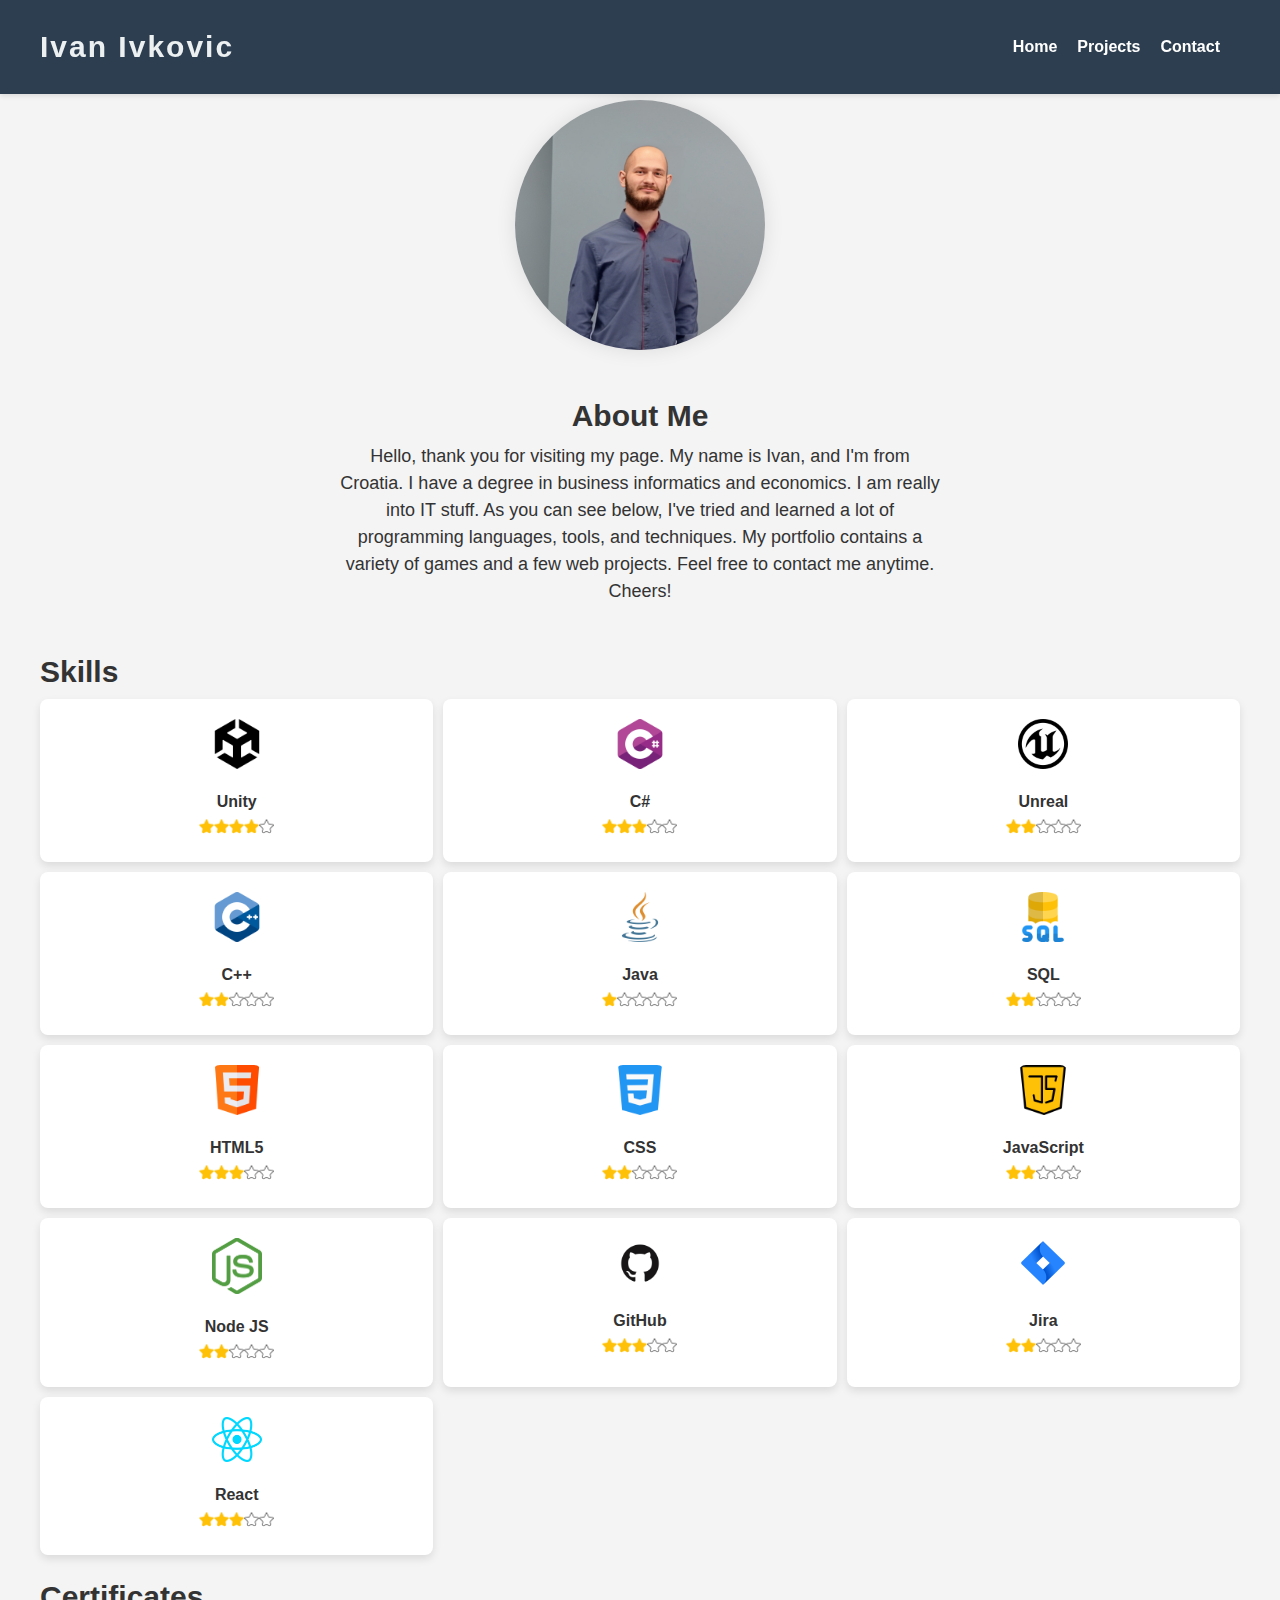
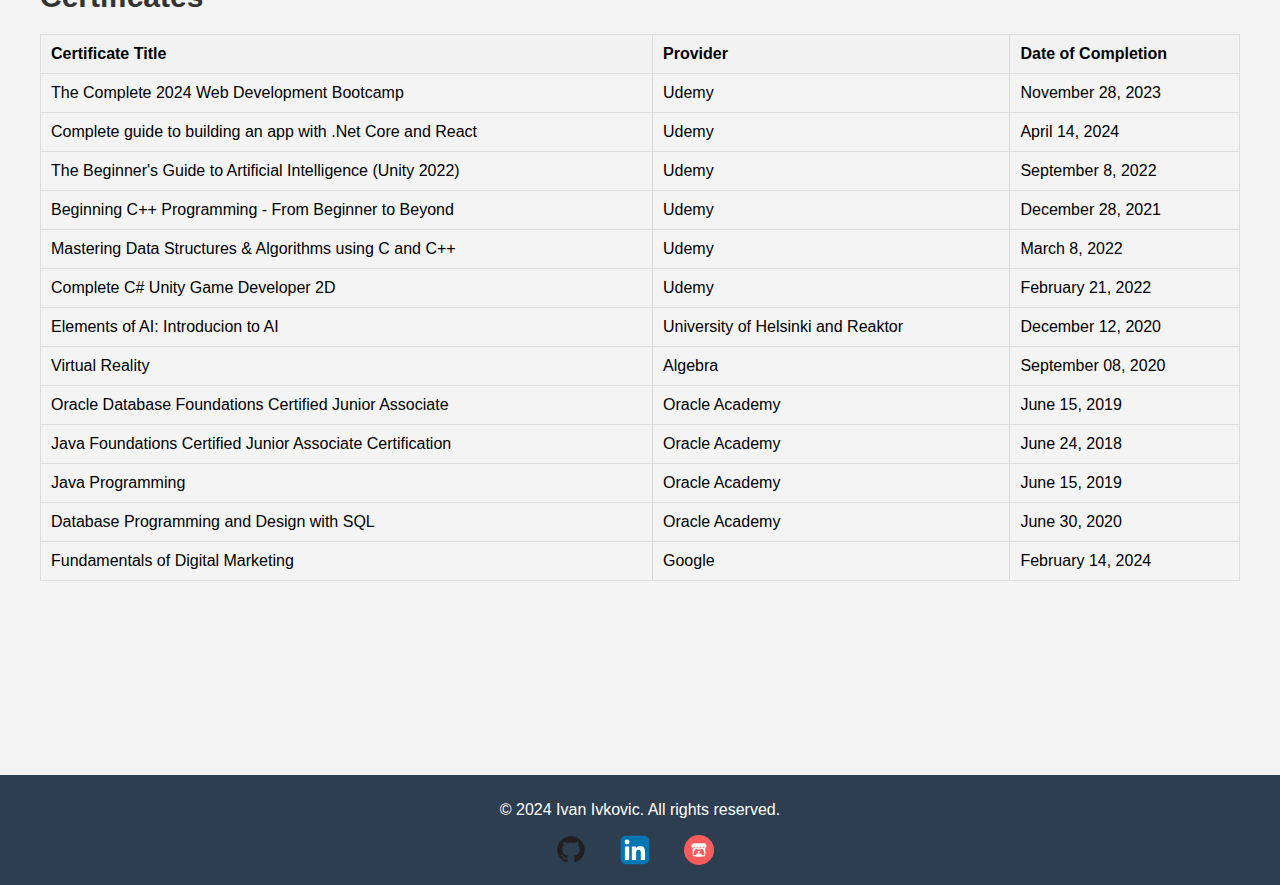
<file: index.html>
<!DOCTYPE html>
<html lang="en">

<head>
    <meta charset="UTF-8">
    <meta name="viewport" content="width=device-width, initial-scale=1.0">
    <link rel="stylesheet" href="style/style.css">
    <title>Ivan Ivkovic</title>
</head>

<body id="body">

    <div id="header-placeholder"></div>
 
    <section id="profile" class="container">
        <img src="images/logoHD.png" alt="Your Profile Photo" class="profile-photo">
    </section>

    <section id="description" class="container">
        <h2>About Me</h2>
        <p class="self-description">Hello, thank you for visiting my page. My name is Ivan, and I'm from Croatia. I have a degree in business informatics
        and economics. I am really into IT stuff. As you can see below, I've tried and learned a lot of programming languages,
        tools, and techniques. My portfolio contains a variety of games and a few web projects. Feel free to contact me anytime.
        Cheers!
        </p>
    </section>

    <section id="skills" class="container">
        <h2 id="skills-header">Skills</h2>
    
        <div class="skills-container">
            <div class="skill" data-rating="4">
                <img src="images/Skills Icons/unity.png" alt="Unity Icon">
                <h3>Unity</h3>
                <div class="rating">
                </div>
            </div>

            <div class="skill" data-rating="3">
                <img src="images/Skills Icons/c-sharp.png" alt="C-sharp Icon">
                <h3>C#</h3>
                <div class="rating">
                </div>
            </div>

            <div class="skill" data-rating="2">
                <img src="images/Skills Icons/unreal-engine.png" alt="Unreal Icon">
                <h3>Unreal</h3>
                <div class="rating">
                </div>
            </div>

            <div class="skill" data-rating="2">
                <img src="images/Skills Icons/c-.png" alt="Cpp Icon">
                <h3>C++</h3>
                <div class="rating">
                </div>
            </div>

            <div class="skill" data-rating="1">
                <img src="images/Skills Icons/java.png" alt="Java Icon">
                <h3>Java</h3>
                <div class="rating">
                </div>
            </div>

            <div class="skill" data-rating="2">
                <img src="images/Skills Icons/sql-server.png" alt="SQL Icon">
                <h3>SQL</h3>
                <div class="rating">
                </div>
            </div>

            <div class="skill" data-rating="3">
                <img src="images/Skills Icons/html.png" alt="HTML5 Icon">
                <h3>HTML5</h3>
                <div class="rating">
                </div>
            </div>
    
            <div class="skill" data-rating="2">
                <img src="images/Skills Icons/css-3.png" alt="CSS Icon">
                <h3>CSS</h3>
                <div class="rating">
                </div>
            </div>

            <div class="skill" data-rating="2">
                <img src="images/Skills Icons/java-script.png" alt="JS Icon">
                <h3>JavaScript</h3>
                <div class="rating">
                </div>
            </div>

            <div class="skill" data-rating="2">
                <img src="images/Skills Icons/node-js.png" alt="Node Icon">
                <h3>Node JS</h3>
                <div class="rating">
                </div>
            </div>

            <div class="skill" data-rating="3">
                <img src="images/Skills Icons/github-icon.png" alt="GitHub Icon">
                <h3>GitHub</h3>
                <div class="rating">
                </div>
            </div>

            <div class="skill" data-rating="2">
                <img src="images/Skills Icons/jira.png" alt="Jira Icon">
                <h3>Jira</h3>
                <div class="rating">
                </div>
            </div>

            <div class="skill" data-rating="3">
                <img src="images/Skills Icons/react.png" alt="React Icon">
                <h3>React</h3>
                <div class="rating">
                </div>
            </div>
    
        </div>
    </section>

    <section id="certificates" class="container">
        <h2>Certificates</h2>
    
        <table class="certificate-table">
            <thead>
                <tr>
                    <th>Certificate Title</th>
                    <th>Provider</th>
                    <th>Date of Completion</th>
                </tr>
            </thead>
            <tbody>
                <tr>
                    <td>The Complete 2024 Web Development Bootcamp
                    </td>
                    <td>Udemy</td>
                    <td>November 28, 2023</td>
                </tr>
                <tr>
                    <td>Complete guide to building an app with .Net Core and React
                    </td>
                    <td>Udemy</td>
                    <td>April 14, 2024</td>
                </tr>
                <tr>
                    <td>The Beginner's Guide to Artificial Intelligence (Unity 2022)
                    </td>
                    <td>Udemy</td>
                    <td>September 8, 2022</td>
                </tr>
                <tr>
                    <td>Beginning C++ Programming - From Beginner to Beyond
                    </td>
                    <td>Udemy</td>
                    <td>December 28, 2021</td>
                </tr>
                <tr>
                    <td>Mastering Data Structures & Algorithms using C and C++
                    </td>
                    <td>Udemy</td>
                    <td>March 8, 2022</td>
                </tr>
                <tr>
                    <td>Complete C# Unity Game Developer 2D
                    </td>
                    <td>Udemy</td>
                    <td>February 21, 2022</td>
                </tr>
                <tr>
                    <td>Elements of AI: Introducion to AI</td>
                    <td>University of Helsinki and Reaktor</td>
                    <td>December 12, 2020</td>
                </tr>
                <tr>
                    <td>Virtual Reality</td>
                    <td>Algebra</td>
                    <td>September 08, 2020</td>
                </tr>
                <tr>
                    <td>Oracle Database Foundations Certified Junior Associate</td>
                    <td>Oracle Academy</td>
                    <td>June 15, 2019</td>
                </tr>
                <tr>
                    <td>Java Foundations Certified Junior Associate Certification</td>
                    <td>Oracle Academy</td>
                    <td>June 24, 2018</td>
                </tr>
                <tr>
                    <td>Java Programming</td>
                    <td>Oracle Academy</td>
                    <td>June 15, 2019</td>
                </tr>
                <tr>
                    <td>Database Programming and Design with SQL</td>
                    <td>Oracle Academy</td>
                    <td>June 30, 2020</td>
                </tr>
                <tr>
                    <td>Fundamentals of Digital Marketing</td>
                    <td>Google</td>
                    <td>February 14, 2024</td>
                </tr>
            </tbody>
        </table>
    </section>

    <div id="myModal" class="modal">
        <span class="close" onclick="closeModal()">&times;</span>
        <img class="modal-content" id="modalImg">
    </div>

    <a href="#top" id="scrollToTop" aria-label="Scroll to Top">&#8679;</a>

    <footer id="footer">
        <p>&copy; 2024 Ivan Ivkovic. All rights reserved.</p>

        <div class="social-icons">
            <a href="https://github.com/Iv3k" target="_blank" title="GitHub">
                <img src="images/github.svg" alt="GitHub Icon">
            </a>
            <a href="https://www.linkedin.com/in/ivan-ivkovi%C4%87/" target="_blank" title="LinkedIn">
                <img src="images/linkedin-original.svg" alt="LinkedIn Icon">
            </a>
            <a href="https://bugfactory.itch.io/" target="_blank" title="itch.io">
                <img src="images/itch-io.svg" alt="itch.io Icon">
            </a>
        </div>
    </footer>

    <script src="script.js"></script>

</body>

</html>
</file>
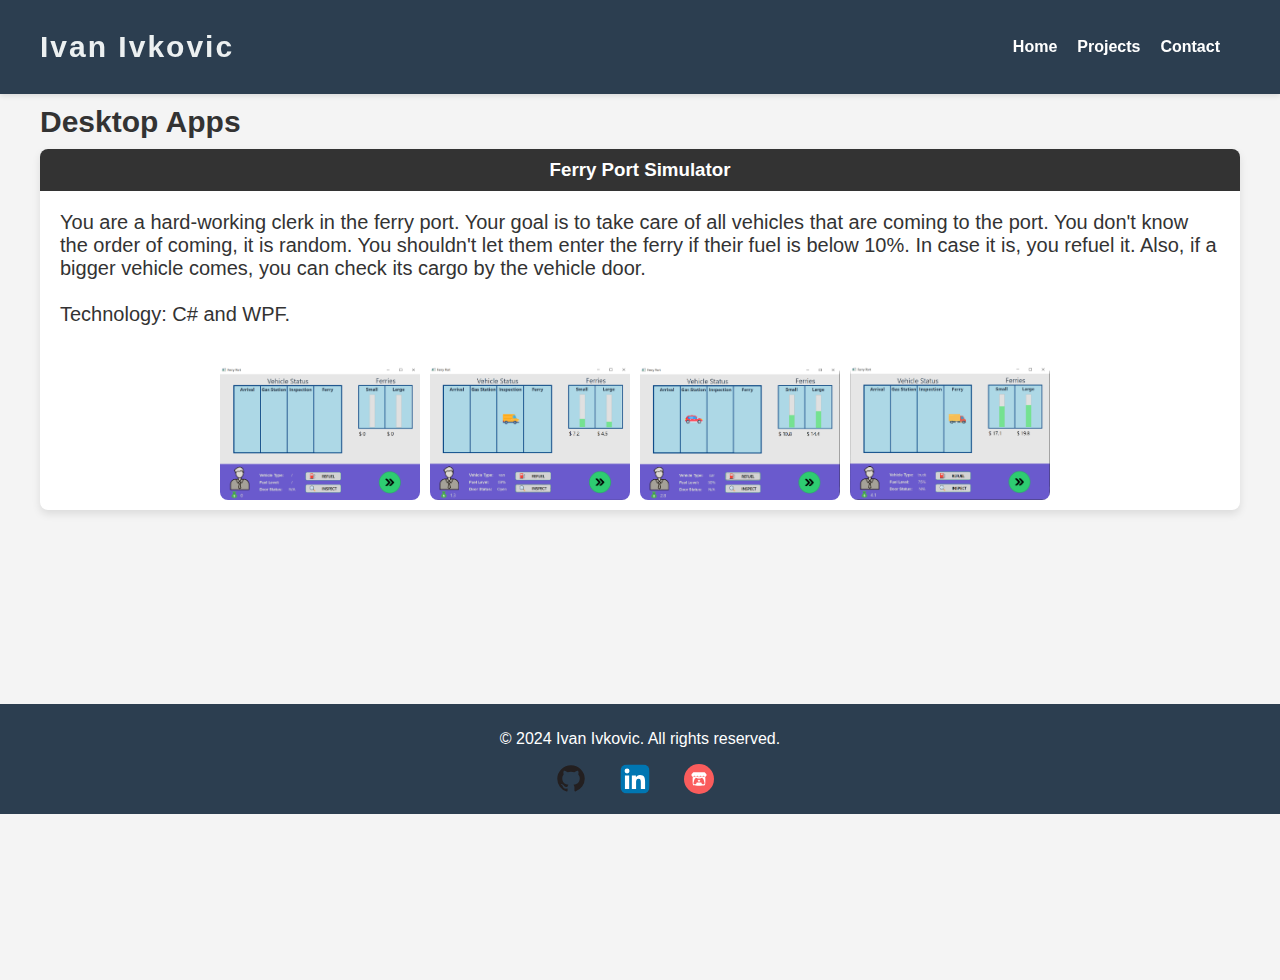
<file: desktop.html>
<!DOCTYPE html>
<html lang="en">

<head>
    <meta charset="UTF-8">
    <meta name="viewport" content="width=device-width, initial-scale=1.0">
    <link rel="stylesheet" href="style/style.css">
    <title>Desktop Apps</title>
</head>

<body id="body">

    <div id="header-placeholder"></div>

    <section id="games" class="container">
        <h2>Desktop Apps</h2>

        <div class="game">
            <div class="game-header">
                <h3>Ferry Port Simulator</h3>
            </div>
            <div class="game-content">
                <p class="game-description"> You are a hard-working clerk in the ferry port. Your goal
                is to take care of all vehicles that are coming to the port. You don't know the order
                of coming, it is random. You shouldn't let them enter the ferry if their fuel is below
                10%. In case it is, you refuel it. Also, if a bigger vehicle comes, you can check its cargo by
                the vehicle door.
                <br> <br>
                Technology: C# and WPF.
                </p>
                <div class="gallery" id="game2-gallery">
                    <img src="images/ferry01.PNG" alt="Game 1 Image 1" onclick="openModal('images/ferry01.png')">
                    <img src="images/ferry02.PNG" alt="Game 1 Image 2" onclick="openModal('images/ferry02.png')">
                    <img src="images/ferry03.PNG" alt="Game 1 Image 3" onclick="openModal('images/ferry03.png')">
                    <img src="images/ferry04.PNG" alt="Game 1 Image 4" onclick="openModal('images/ferry04.png')">
                </div>
            </div>
        </div>

    </section>

    <div id="myModal" class="modal">
        <span class="close" onclick="closeModal()">&times;</span>
        <img class="modal-content" id="modalImg">
    </div>

    <a href="#top" id="scrollToTop" aria-label="Scroll to Top">&#8679;</a>


    <footer id="footer">
        <p>&copy; 2024 Ivan Ivkovic. All rights reserved.</p>

        <div class="social-icons">
            <a href="https://github.com/Iv3k" target="_blank" title="GitHub">
                <img src="images/github.svg" alt="GitHub Icon">
            </a>
            <a href="https://www.linkedin.com/in/ivan-ivkovi%C4%87/" target="_blank" title="LinkedIn">
                <img src="images/linkedin-original.svg" alt="LinkedIn Icon">
            </a>
            <a href="https://bugfactory.itch.io/" target="_blank" title="itch.io">
                <img src="images/itch-io.svg" alt="itch.io Icon">
            </a>
        </div>
    </footer>

    <script src="script.js"></script>

</body>

</html>
</file>
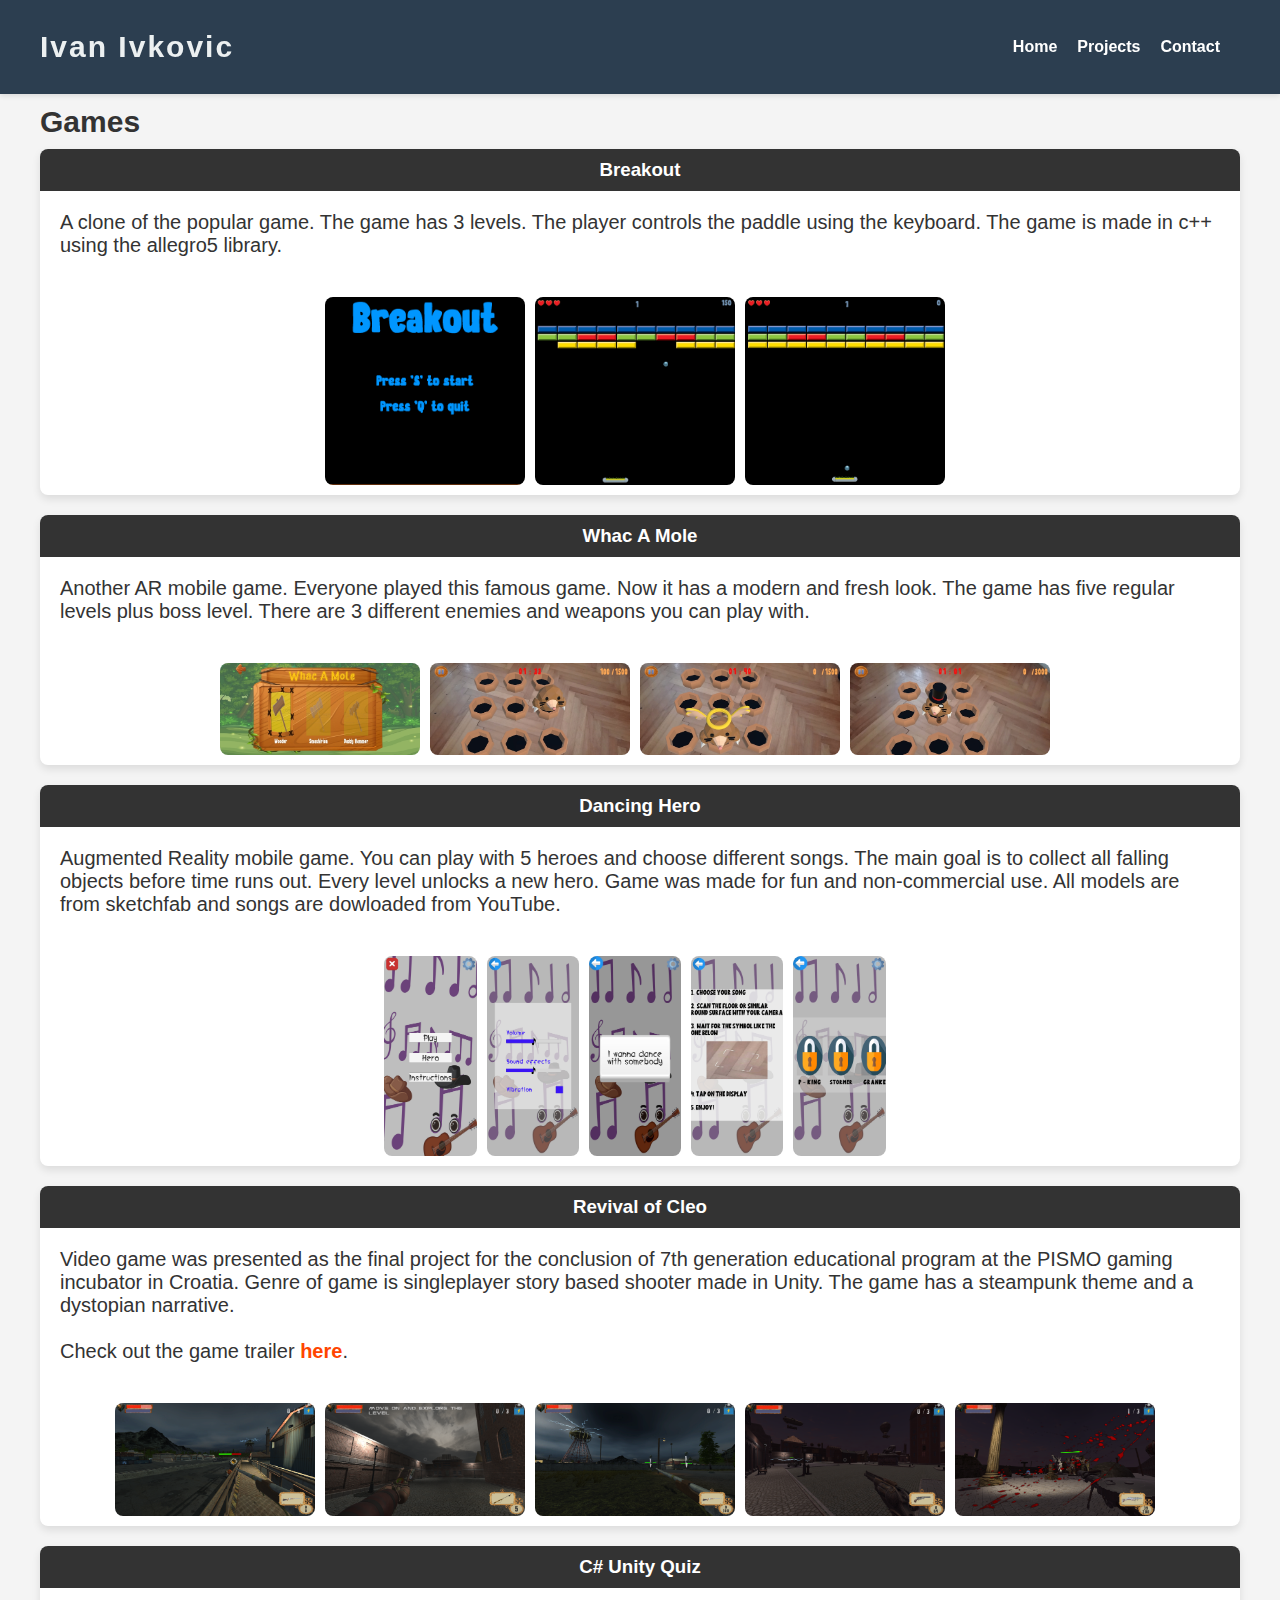
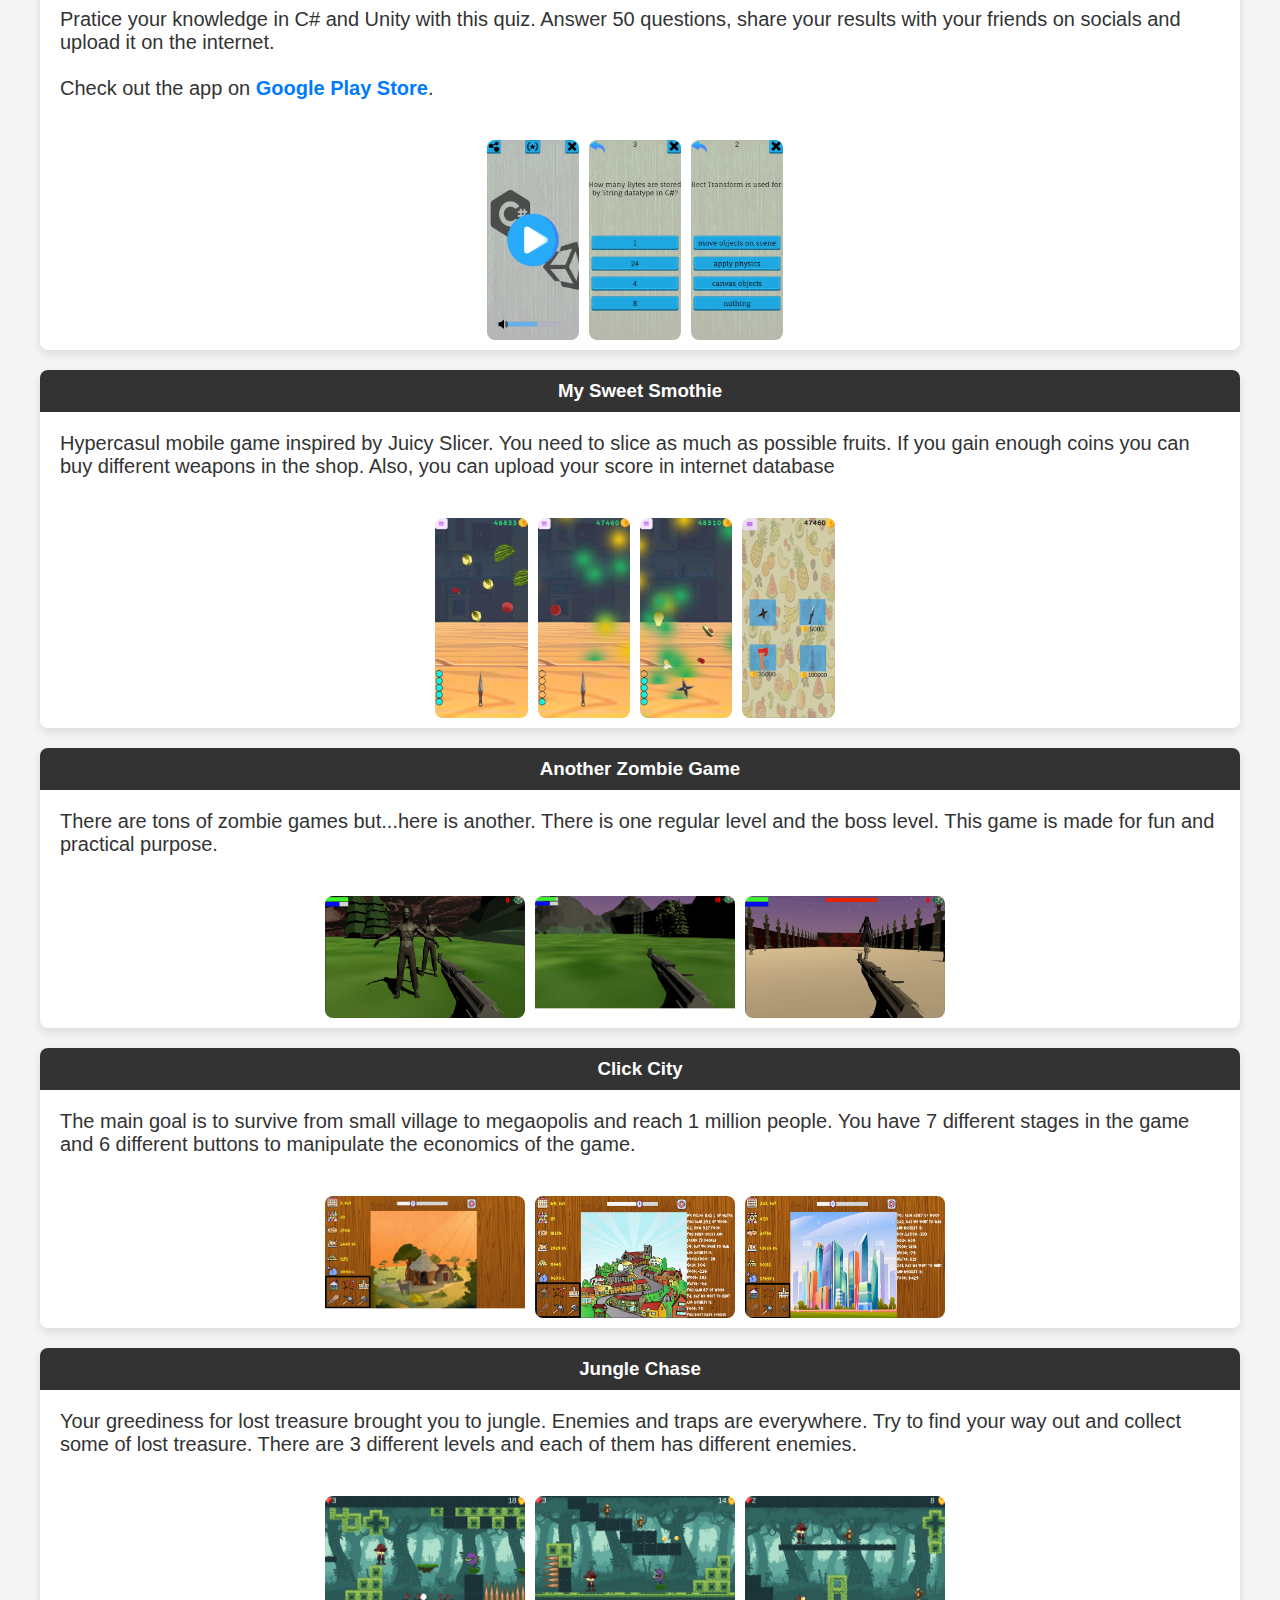
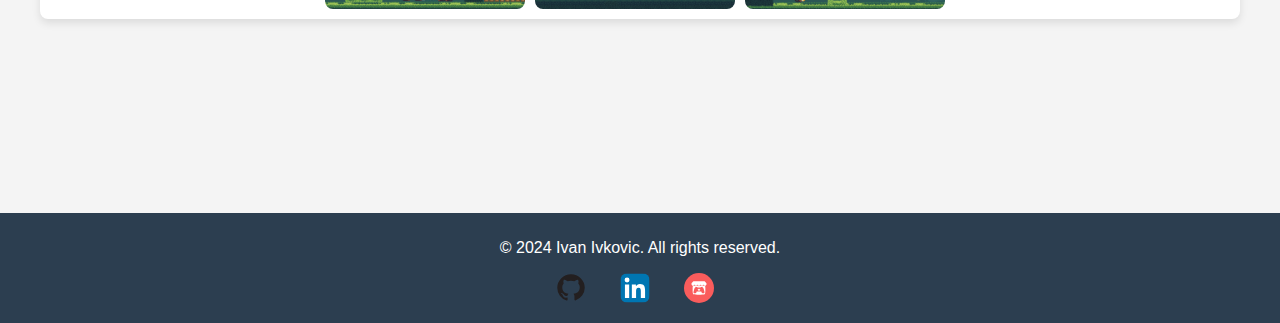
<file: games.html>
<!DOCTYPE html>
<html lang="en">

<head>
    <meta charset="UTF-8">
    <meta name="viewport" content="width=device-width, initial-scale=1.0">
    <link rel="stylesheet" href="style/style.css">
    <title>Games</title>
</head>

<body id="body">

    <div id="header-placeholder"></div>
    
    <section id="games" class="container">
        <h2>Games</h2>
    
        <div class="game">
            <div class="game-header">
                <h3>Breakout</h3>
            </div>
            <div class="game-content">
                <p class="game-description">A clone of the popular game. The game has 3 levels. The player controls the
                    paddle using the keyboard. The game is made
                    in c++ using the allegro5 library. </p>
                <div class="gallery" id="game2-gallery">
                    <img src="images/br01.PNG" alt="Game 1 Image 1" onclick="openModal('images/br01.PNG')">
                    <img src="images/br02.png" alt="Game 1 Image 2" onclick="openModal('images/br02.PNG')">
                    <img src="images/br3.PNG" alt="Game 1 Image 3" onclick="openModal('images/br03.PNG')">
                </div>
            </div>
        </div>
    
        <div class="game">
            <div class="game-header">
                <h3>Whac A Mole</h3>
            </div>
            <div class="game-content">
                <p class="game-description">Another AR mobile game. Everyone played this famous game. Now it has a modern
                    and fresh look.
    
                    The game has five regular levels plus boss level. There are 3 different enemies and weapons you can play
                    with.</p>
                <div class="gallery" id="game2-gallery">
                    <img src="images/wm.png" alt="Game 1 Image 1" onclick="openModal('images/wm.png')">
                    <img src="images/wm02.png" alt="Game 1 Image 2" onclick="openModal('images/wm02.png')">
                    <img src="images/wm03.png" alt="Game 1 Image 3" onclick="openModal('images/wm03.png')">
                    <img src="images/wm04.png" alt="Game 1 Image 1" onclick="openModal('images/wm04.png')">
                </div>
            </div>
        </div>
    
        <div class="game">
            <div class="game-header">
                <h3>Dancing Hero</h3>
            </div>
            <div class="game-content">
                <p class="game-description">Augmented Reality mobile game. You can play with 5 heroes and choose different
                    songs. The main goal is to collect all falling objects before time runs
                    out. Every level unlocks a new hero.
    
                    Game was made for fun and non-commercial use. All models are from sketchfab and songs are dowloaded from
                    YouTube.</p>
                <div class="gallery" id="game2-gallery">
                    <img src="images/pd01.png" alt="Game 1 Image 1" onclick="openModal('images/pd01.png')">
                    <img src="images/pd02.png" alt="Game 1 Image 2" onclick="openModal('images/pd02.png')">
                    <img src="images/pd03.png" alt="Game 1 Image 3" onclick="openModal('images/pd03.png')">
                    <img src="images/pd04.png" alt="Game 1 Image 1" onclick="openModal('images/pd04.png')">
                    <img src="images/pd05.png" alt="Game 1 Image 1" onclick="openModal('images/pd05.png')">
                </div>
            </div>
        </div>
    
        <div class="game">
            <div class="game-header">
                <h3>Revival of Cleo</h3>
            </div>
            <div class="game-content">
                <p class="game-description">Video game was presented as the final project for the conclusion of 7th
                    generation educational program at the PISMO
                    gaming incubator in Croatia. Genre of game is singleplayer story based shooter made in Unity. The game
                    has a steampunk
                    theme and a dystopian narrative.
                    <br>
                    <br>
                    Check out the game trailer <a href="https://www.youtube.com/watch?v=zjD73jWiXCo" class="trailer-link">here</a>.</p>                
                <div class="gallery" id="game1-gallery">
                    <img src="images/cleo01.png" alt="Game 1 Image 1" onclick="openModal('images/cleo01.png')">
                    <img src="images/cleo02.png" alt="Game 1 Image 2" onclick="openModal('images/cleo02.png')">
                    <img src="images/cleo03.png" alt="Game 1 Image 3" onclick="openModal('images/cleo03.png')">
                    <img src="images/cleo04.png" alt="Game 1 Image 1" onclick="openModal('images/cleo04.png')">
                    <img src="images/cleo05.png" alt="Game 1 Image 2" onclick="openModal('images/cleo05.png')">
                </div>
            </div>
        </div>
    
        <div class="game">
            <div class="game-header">
                <h3>C# Unity Quiz</h3>
            </div>
            <div class="game-content">
                <p class="game-description">Pratice your knowledge in C# and Unity with this quiz. Answer 50 questions,
                    share your results with your friends on
                    socials and upload it on the internet.
                    <br>
                    <br>
                    Check out the app on <a href="https://play.google.com/store/apps/details?id=com.ANIQ.CUnityQuiz" class="store-link">Google Play Store</a>.
                </p>
                <div class="gallery" id="game2-gallery">
                    <img src="images/quiz01.png" alt="Game 1 Image 1" onclick="openModal('images/quiz01.png')">
                    <img src="images/quiz02.png" alt="Game 1 Image 2" onclick="openModal('images/quiz02.png')">
                    <img src="images/quiz03.png" alt="Game 1 Image 3" onclick="openModal('images/quiz03.png')">
                </div>
            </div>
        </div>
    
        <div class="game">
            <div class="game-header">
                <h3>My Sweet Smothie</h3>
            </div>
            <div class="game-content">
                <p class="game-description">Hypercasul mobile game inspired by Juicy Slicer. You need to slice as much as
                    possible fruits.
                    If you gain enough coins you can buy different weapons in the shop. Also, you can upload your score in
                    internet database
                </p>
                <div class="gallery" id="game2-gallery">
                    <img src="images/ss01.png" alt="Game 1 Image 1" onclick="openModal('images/ss01.png')">
                    <img src="images/ss02.png" alt="Game 1 Image 2" onclick="openModal('images/ss02.png')">
                    <img src="images/ss03.png" alt="Game 1 Image 3" onclick="openModal('images/ss03.png')">
                    <img src="images/ss04.png" alt="Game 1 Image 1" onclick="openModal('images/ss04.png')">
                </div>
            </div>
        </div>
    
        <div class="game">
            <div class="game-header">
                <h3>Another Zombie Game</h3>
            </div>
            <div class="game-content">
                <p class="game-description">There are tons of zombie games but...here is another.
                    There is one regular level and the boss level.
                    This game is made for fun and practical purpose.
                </p>
                <div class="gallery" id="game2-gallery">
                    <img src="images/zg01.png" alt="Game 1 Image 1" onclick="openModal('images/zg01.png')">
                    <img src="images/zg02.png" alt="Game 1 Image 2" onclick="openModal('images/zg02.png')">
                    <img src="images/zg03.png" alt="Game 1 Image 3" onclick="openModal('images/zg03.png')">
                </div>
            </div>
        </div>
    
        <div class="game">
            <div class="game-header">
                <h3>Click City</h3>
            </div>
            <div class="game-content">
                <p class="game-description">The main goal is to survive from small village to megaopolis and reach 1 million
                    people. You have
                    7 different stages in the game and 6 different buttons to manipulate the economics of the game.
                </p>
                <div class="gallery" id="game2-gallery">
                    <img src="images/cc01.png" alt="Game 1 Image 1" onclick="openModal('images/cc01.png')">
                    <img src="images/cc02.png" alt="Game 1 Image 2" onclick="openModal('images/cc02.png')">
                    <img src="images/cc03.png" alt="Game 1 Image 3" onclick="openModal('images/cc03.png')">
                </div>
            </div>
        </div>
    
        <div class="game">
            <div class="game-header">
                <h3>Jungle Chase</h3>
            </div>
            <div class="game-content">
                <p class="game-description">Your greediness for lost treasure brought you to jungle. Enemies and traps are
                    everywhere. Try to find your way out and
                    collect some of lost treasure. There are 3 different levels and each of them has different enemies.
                </p>
                <div class="gallery" id="game2-gallery">
                    <img src="images/jc01.png" alt="Game 1 Image 1" onclick="openModal('images/jc01.png')">
                    <img src="images/jc02.png" alt="Game 1 Image 2" onclick="openModal('images/jc02.png')">
                    <img src="images/jc03.png" alt="Game 1 Image 3" onclick="openModal('images/jc03.png')">
                </div>
            </div>
        </div>
    </section>

    <div id="myModal" class="modal">
        <span class="close" onclick="closeModal()">&times;</span>
        <img class="modal-content" id="modalImg">
    </div>

    <a href="#top" id="scrollToTop" aria-label="Scroll to Top">&#8679;</a>

    <footer id="footer">
        <p>&copy; 2024 Ivan Ivkovic. All rights reserved.</p>

        <div class="social-icons">
            <a href="https://github.com/Iv3k" target="_blank" title="GitHub">
                <img src="images/github.svg" alt="GitHub Icon">
            </a>
            <a href="https://www.linkedin.com/in/ivan-ivkovi%C4%87/" target="_blank" title="LinkedIn">
                <img src="images/linkedin-original.svg" alt="LinkedIn Icon">
            </a>
            <a href="https://bugfactory.itch.io/" target="_blank" title="itch.io">
                <img src="images/itch-io.svg" alt="itch.io Icon">
            </a>
        </div>
    </footer>

    <script src="script.js"></script>

</body>

</html>
</file>
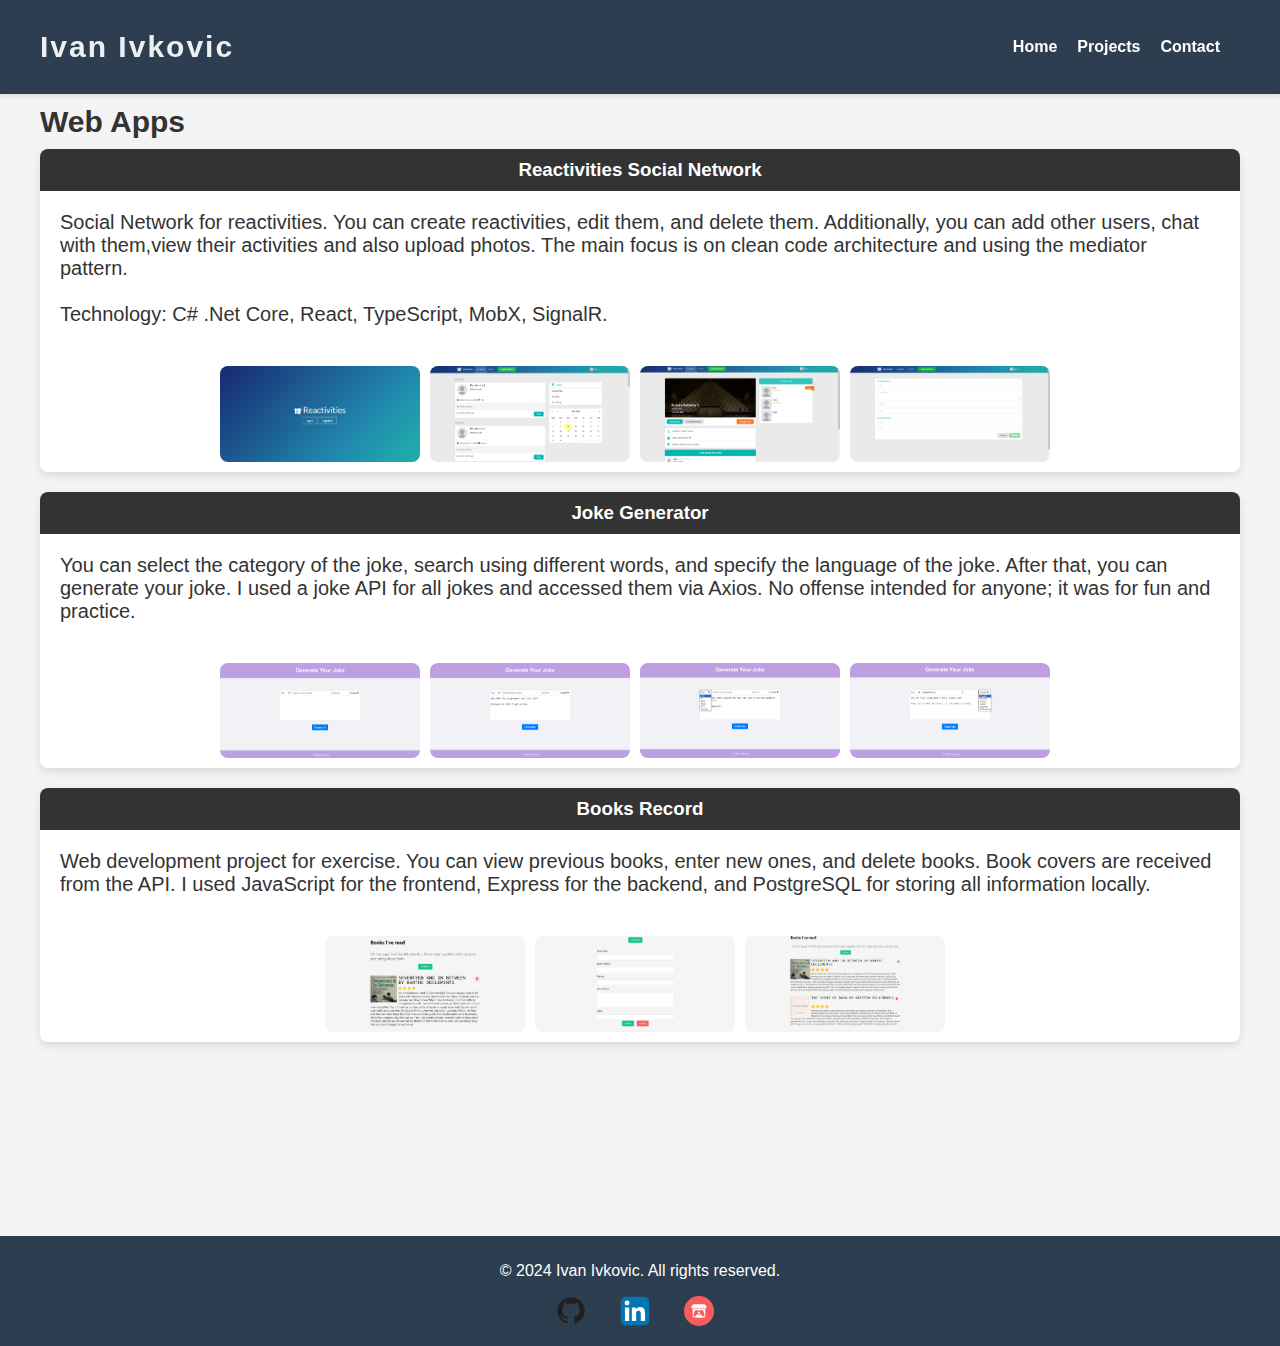
<file: webdev.html>
<!DOCTYPE html>
<html lang="en">

<head>
    <meta charset="UTF-8">
    <meta name="viewport" content="width=device-width, initial-scale=1.0">
    <link rel="stylesheet" href="style/style.css">
    <title>Web Development</title>
</head>

<body id="body">

    <div id="header-placeholder"></div>

    <section id="games" class="container">
        <h2>Web Apps</h2>

        <div class="game">
            <div class="game-header">
                <h3>Reactivities Social Network</h3>
            </div>
            <div class="game-content">
                <p class="game-description">Social Network for reactivities. You can create reactivities, edit them, and delete them. Additionally, you can add other
                users, chat with them,view their activities and also upload photos. The main focus is on clean code architecture and using the mediator pattern.
                <br> <br>
                Technology: C# .Net Core, React, TypeScript, MobX, SignalR.
                </p>
                <div class="gallery" id="game2-gallery">
                    <img src="images/reac01.png" alt="Game 1 Image 1" onclick="openModal('images/reac01.png')">
                    <img src="images/reac02.png" alt="Game 1 Image 2" onclick="openModal('images/reac02.png')">
                    <img src="images/reac03.png" alt="Game 1 Image 3" onclick="openModal('images/reac03.png')">
                    <img src="images/reac04.png" alt="Game 1 Image 4" onclick="openModal('images/reac04.png')">
                </div>
            </div>
        </div>

        <div class="game">
            <div class="game-header">
                <h3>Joke Generator</h3>
            </div>
            <div class="game-content">
                <p class="game-description">You can select the category of the joke, search using different words, and specify
                    the language of the joke. After that,
                    you can generate your joke. I used a joke API for all jokes and accessed them via Axios. No offense intended
                    for anyone;
                    it was for fun and practice.</p>
                <div class="gallery" id="game2-gallery">
                    <img src="images/joke01.png" alt="Game 1 Image 1" onclick="openModal('images/joke01.png')">
                    <img src="images/joke02.png" alt="Game 1 Image 2" onclick="openModal('images/joke02.png')">
                    <img src="images/joke03.png" alt="Game 1 Image 3" onclick="openModal('images/joke03.png')">
                    <img src="images/joke04.png" alt="Game 1 Image 3" onclick="openModal('images/joke04.png')">
                </div>
            </div>
        </div>

        <div class="game">
            <div class="game-header">
                <h3>Books Record</h3>
            </div>
            <div class="game-content">
                <p class="game-description">Web development project for exercise. You can view previous books, enter new ones,
                    and delete books. Book covers are
                    received from the API. I used JavaScript for the frontend, Express for the backend, and PostgreSQL for
                    storing all
                    information locally.</p>
                <div class="gallery" id="game2-gallery">
                    <img src="images/cap01.png" alt="Game 1 Image 1" onclick="openModal('images/cap01.PNG')">
                    <img src="images/cap02.png" alt="Game 1 Image 2" onclick="openModal('images/cap02.PNG')">
                    <img src="images/cap03.png" alt="Game 1 Image 3" onclick="openModal('images/cap03.PNG')">
                </div>
            </div>
        </div>

    </section>

    <div id="myModal" class="modal">
        <span class="close" onclick="closeModal()">&times;</span>
        <img class="modal-content" id="modalImg">
    </div>

    <a href="#top" id="scrollToTop" aria-label="Scroll to Top">&#8679;</a>


    <footer id="footer">
        <p>&copy; 2024 Ivan Ivkovic. All rights reserved.</p>

        <div class="social-icons">
            <a href="https://github.com/Iv3k" target="_blank" title="GitHub">
                <img src="images/github.svg" alt="GitHub Icon">
            </a>
            <a href="https://www.linkedin.com/in/ivan-ivkovi%C4%87/" target="_blank" title="LinkedIn">
                <img src="images/linkedin-original.svg" alt="LinkedIn Icon">
            </a>
            <a href="https://bugfactory.itch.io/" target="_blank" title="itch.io">
                <img src="images/itch-io.svg" alt="itch.io Icon">
            </a>
        </div>
    </footer>

    <script src="script.js"></script>

</body>

</html>
</file>
<file: style/style.css>
html {
    height: 100%;
}

body {
    font-family: 'Open Sans', sans-serif;
    margin: 0;
    padding-top: 80px;
    background-color: #f4f4f4;
    min-height: 100vh;
}

.container {
    max-width: 1200px;
    margin: 0 auto;
}

.home-link a {
    text-decoration: none;
    color: inherit;
}

header {
    background-color: #2c3e50;
    color: #ecf0f1;
    padding: 30px 0;
    position: fixed;
    top: 0;
    width: 100%;
    z-index: 1000;
    box-shadow: 0px 2px 5px rgba(0, 0, 0, 0.1);
}

header .container {
    display: flex;
    justify-content: space-between;
    align-items: center;
}

header h1 {
    margin: 0;
    font-size: 30px;
    letter-spacing: 2px;
}

header nav {
    margin-left: auto;
}

header nav ul {
    list-style: none;
    margin: 0;
    padding: 0;
    display: flex;
}

header nav li {
    margin-right: 20px;
}

header nav a {
    text-decoration: none;
    color: #fff;
    font-weight: bold;
    font-size: 16px;
    transition: color 0.3s ease;
}

header nav a:hover {
    color: #ffd700;
}

.dropdown {
    display: inline-block;
}

.dropdown-content {
    display: none;
    position: absolute;
    background-color: #f9f9f9;
    min-width: 160px;
    box-shadow: 0 8px 16px 0 rgba(0, 0, 0, 0.2);
    z-index: 1;
}

.dropdown-content a {
    color: black;
    padding: 12px 16px;
    display: block;
    text-decoration: none;
}

.dropdown-content a:hover {
    background-color: #f1f1f1;
}

.dropdown:hover .dropdown-content {
    display: block;
}

h2{
    font-size: 30px;
}

#profile {
    text-align: center;
}

.profile-photo {
    border-radius: 50%;
    width: 250px;
    height: 250px;
    object-fit: cover;
    margin: 20px auto;
    box-shadow: 0 0 20px rgba(0, 0, 0, 0.1);
}

#description {
    text-align: center;
    margin-bottom: 30px;
}

.self-description {
    color: #333;
    font-size: 18px;
    line-height: 1.5;
    max-width: 600px;
    margin: 0 auto;
}

section {
    margin: 20px 0;
}

.game {
    background-color: #fff;
    border-radius: 8px;
    box-shadow: 0 4px 8px rgba(0, 0, 0, 0.1);
    overflow: hidden;
    margin-bottom: 20px;
    transition: transform 0.3s;
    display: flex;
    flex-direction: column;
    align-items: center;
}

.game:hover {
    transform: scale(1.05);
}

.game-header {
    background-color: #333;
    color: white;
    padding: 10px;
    text-align: center;
    width: 100%;
    box-sizing: border-box;
}

.game-header h3 {
    color: white;
    margin: 0;
}

.game-content {
    display: flex;
    flex-direction: column;
    align-items: center;
    width: 100%;
    box-sizing: border-box;
}

.game-description {
    padding: 0 20px 20px;
    color: #333;
    text-align: left;
    width: 100%;
    box-sizing: border-box;
    font-size: 20px;
}

.trailer-link {
    color: #ff4500;
    text-decoration: none;
    font-weight: bold;
}

.trailer-link:hover {
    text-decoration: underline;
}

.store-link {
    color: #007bff;
    text-decoration: none;
    font-weight: bold;
}

.store-link:hover {
    text-decoration: underline;
}

.gallery {
    display: flex;
    overflow-x: auto;
    margin-top: auto;
}

.gallery img {
    max-width: 200px;
    max-height: 200px;
    width: auto;
    height: auto;
    margin-right: 10px;
    border-radius: 8px;
    cursor: pointer;
}

.modal {
    display: none;
    position: fixed;
    z-index: 1000;
    padding-top: 50px;
    left: 0;
    top: 0;
    width: 100%;
    height: 100%;
    overflow: auto;
    background-color: rgb(0, 0, 0);
    background-color: rgba(0, 0, 0, 0.9);
}

.modal-content {
    margin: auto;
    display: block;
    width: 80%;
    max-width: 80%;
    max-height: 80vh;
}

.modal-content.vertical {
    max-height: 95%;
    max-width: 60%;
}

.close {
    position: fixed;
    top: 15px;
    right: 35px;
    color: #f1f1f1;
    font-size: 40px;
    font-weight: bold;
    cursor: pointer;
    z-index: 3;
}

body.modal-open header {
    top: -100px;
}

#skills {
    text-align: center;
    margin-top: 50px;
}

#skills-header {
    text-align: left;
}

.skills-container {
    display: grid;
    grid-template-columns: repeat(3, 1fr);
    gap: 10px;
}

.skill {
    background-color: #fff;
    padding: 20px;
    border-radius: 8px;
    box-shadow: 0 4px 8px rgba(0, 0, 0, 0.1);
    transition: transform 0.3s;
    display: flex;
    flex-direction: column;
    align-items: center;
}

.skill img {
    max-width: 50px;
    margin-bottom: 8px;
}

.skill h3 {
    color: #333;
    font-size: 16px;
    margin-bottom: 8px;
}

.rating {
    display: flex;
    align-items: center;
}

.rating img {
    width: 15px;
    height: 15px;
}

img {
    max-width: 100%;
    border-radius: 8px;
    margin-bottom: 10px;
}

h2,
h3 {
    color: #333;
    margin-bottom: 10px;
}

.rating {
    font-size: 24px;
    color: #FFD700;
    
}

.certificate-table {
    width: 100%;
    border-collapse: collapse;
    margin-top: 20px;
}

.certificate-table th,
.certificate-table td {
    border: 1px solid #ddd;
    padding: 10px;
    text-align: left;
}

.certificate-table th {
    background-color: #f2f2f2;
}

.certificate-table tbody tr:hover {
    background-color: #f5f5f5;
}

#scrollToTop {
    display: none;
    position: fixed;
    bottom: 20px;
    right: 20px;
    font-size: 24px;
    background-color: #333;
    color: #fff;
    border: none;
    padding: 10px;
    cursor: pointer;
    border-radius: 50%;
    text-align: center;
    text-decoration: none;
}

.social-icons {
    margin-top: 10px;
}

.social-icons a {
    margin: 0 10px;
    text-decoration: none;
    display: inline-block;
}

.social-icons img {
    width: 24px;
    height: 24px;
    vertical-align: middle;
}

footer {
    background-color: #2c3e50;
    color: #fff;
    text-align: center;
    padding: 10px 20px;
    box-sizing: border-box;
    margin-top: 194px;
    position: relative;
}

footer .social-icons img {
    width: 30px;
    height: 30px;
    margin-right: 10px;
    filter: grayscale(0%);
}

footer .social-icons img:hover {
    filter: grayscale(100%);
}

#menu-icon {
    display: none;
    cursor: pointer;
}

@media screen and (max-width: 768px) {
    #menu-icon {
        display: block;
        font-size: 25px;
        line-height: 1.5;
        position: relative;
        left: -15px;
    }

    header nav {
        display: none;
        flex-direction: column;
        align-items: flex-start;
        width: 100%;
        position: absolute;
        top: 60px;
        left: 0;
        background-color: #333;
        padding: 10px;
    }

    header nav.show {
        display: flex;
    }

    header nav.show ul {
        list-style: none;
        margin: 0;
        padding: 0;
        display: flex;
        flex-direction: column; 
        gap: 10px; 
    }    

    header nav li {
        margin: 0;
        margin-bottom: 10px;
    }

    header nav a {
        font-size: 14px;
    }

    header {
        position: fixed;
        padding: 20px 10px; 
    }

    header h1 {
        font-size: 28px;
        margin: 0 10px;
    }

    .self-description {
        margin: 0 10px; 
        font-size: 16px;
    }

    #description {
        margin: 20px 10px; 
    }

    .gallery {
        display: flex;
        overflow-x: auto; 
        -webkit-overflow-scrolling: touch; 
    }

    .gallery img {
        flex-shrink: 0;
        margin-right: 10px;
        width: 100%; 
        max-width: 200px; 
        height: auto;
    }
}
</file>
